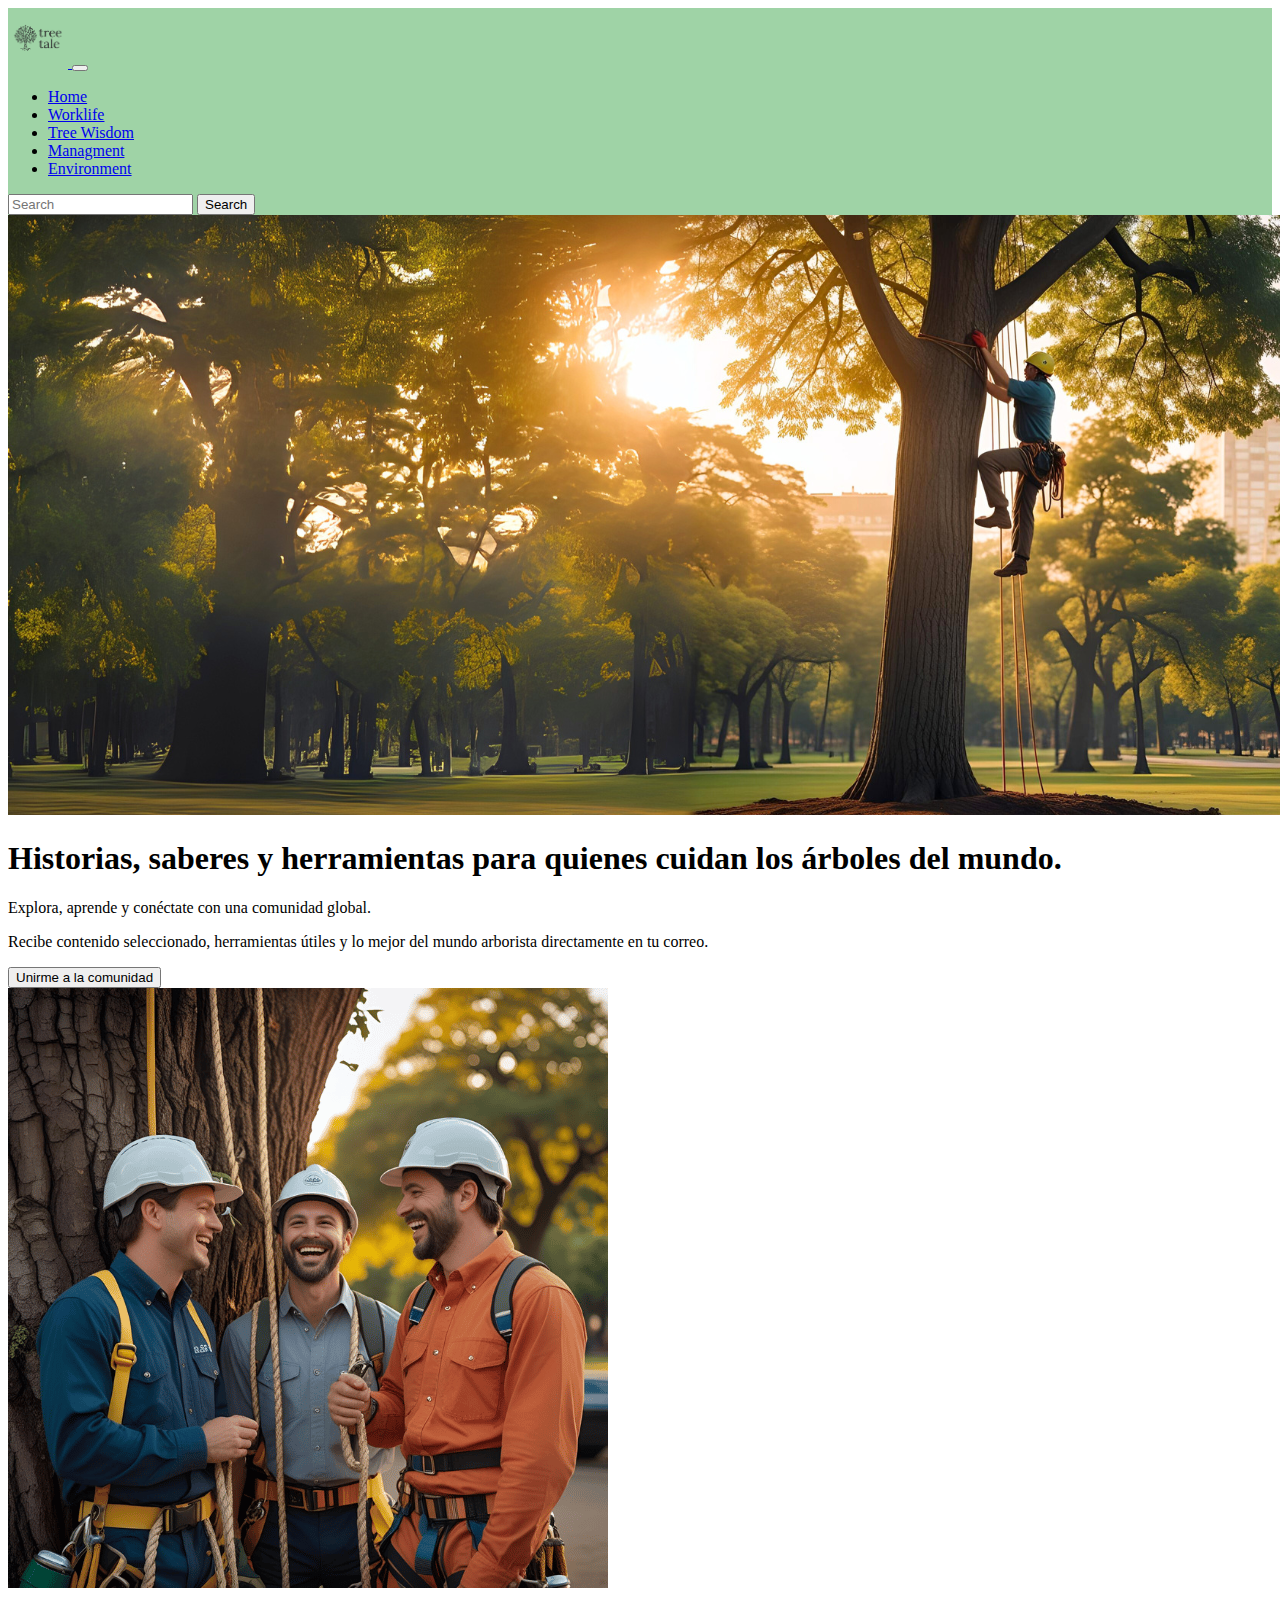
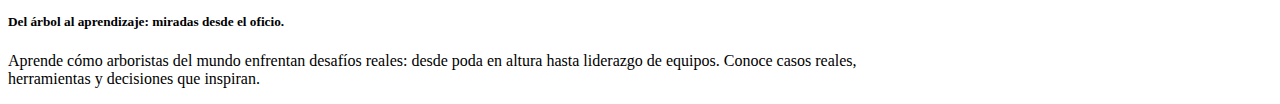
<file: index.html>
<!DOCTYPE html>
<html lang="en">
<head>
    <meta charset="UTF-8">
    <meta name="viewport" content="width=, initial-scale=1.0">
    <!--Bootstrap-->
    <link href="https://cdn.jsdelivr.net/npm/bootstrap@5.3.7/dist/css/bootstrap.min.css" rel="stylesheet" integrity="sha384-LN+7fdVzj6u52u30Kp6M/trliBMCMKTyK833zpbD+pXdCLuTusPj697FH4R/5mcr" crossorigin="anonymous">
    <!--ANIMATE-->
    <link rel="stylesheet" href="https://cdnjs.cloudflare.com/ajax/libs/animate.css/4.1.1/animate.min.css"/>
    <!--AOS-->
    <link href="https://unpkg.com/aos@2.3.1/dist/aos.css" rel="stylesheet">
    <!--CSS-->
    <link rel="stylesheet" href="./styles/styles.css">
    
    <title>Document</title>
</head>
<body>
   <header>
      <nav class="navbar navbar-expand-lg bg-estilo-jesu">
        <div class="container-fluid">
          <a class="navbar-brand" href="#">
          <img class="logo-navbar" src="./assets/TreeTale_Logo.png" alt="TreeTale_Logo">
          </a>
         <button class="navbar-toggler" type="button" data-bs-toggle="collapse" data-bs-target="#navbarSupportedContent"   aria-controls="navbarSupportedContent" aria-expanded="false" aria-label="Toggle navigation">
          <span class="navbar-toggler-icon"></span>
         </button>
          <div class="collapse navbar-collapse" id="navbarSupportedContent">
            <ul class="navbar-nav me-auto mb-2 mb-lg-0">
             <li class="nav-item">
               <a class="nav-link active" aria-current="page" href="#">Home</a>
             </li>
             <li class="nav-item">
               <a class="nav-link" href="./pages/worklife.html">Worklife</a>
             </li>
             <li class="nav-item">
               <a class="nav-link" href="./pages/treeWisdom.html">Tree Wisdom</a>
             </li>
             <li class="nav-item">
               <a class="nav-link" href="./pages/managment.html">Managment</a>
             </li>
             <li class="nav-item">
               <a class="nav-link" href="./pages/environment.html">Environment</a>
             </li>
            </ul>
            <form class="d-flex boton-search" role="search">
              <input class="form-control me-2 boton-search" type="search" placeholder="Search" aria-label="Search"/>
              <button class="btn btn-outline-success boton-search" type="submit">Search</button>
            </form>
          </div>
        </div>
      </nav>
    </header>
    <main>
      <div class="card text-bg-dark mb-5">
        <img src="./assets/banner TreeTale.png" class="imagen-banner" alt="treeclimber_image">
        <div class="card-img-overlay">
         <h1 class="card-title">Historias, saberes y herramientas para quienes cuidan los árboles del mundo.</h1>
         <p class="card-text">Explora, aprende y conéctate con una comunidad global.</p>
        </div>
      </div>
      <!-- esto de abajo hace referencia a la pestaña worklife. Ambas cosas las meti en un div, ver si esta bien o si no sacarlo-->
      <div>
        <p class="text-center">Recibe contenido seleccionado, herramientas útiles y lo mejor del mundo arborista directamente en tu correo.</p>
        <div class="d-grid gap-2 col-6 mx-auto">
         <button class="btn btn-primary w-50 mx-auto" type="button">Unirme a la comunidad</button>
        </div>
      </div>

      <div class="card mb-5 mt-5 mx-auto" style="max-width: 850px;">
        <div class="row g-0">
          <div class="col-md-6">
           <img src="./assets/Arboristas-tres-parque.png" class="img-fluid rounded-start" alt="arboristas-en-parque">
          </div>
          <div class="col-md-6">
            <div class="card-body">
             <h5 class="card-title">Del árbol al aprendizaje: miradas desde el oficio.</h5>
             <p class="card-text">Aprende cómo arboristas del mundo enfrentan desafíos reales: desde poda en altura hasta liderazgo de equipos. Conoce casos reales, herramientas y decisiones que inspiran.</p>
            </div>
          </div>
        </div>
      </div>
 

      
    </main>
    <footer>

    </footer>
    </div>

    <!--Bootstrap JS-->
    <script src="https://cdn.jsdelivr.net/npm/bootstrap@5.3.7/dist/js/bootstrap.bundle.min.js" integrity="sha384-ndDqU0Gzau9qJ1lfW4pNLlhNTkCfHzAVBReH9diLvGRem5+R9g2FzA8ZGN954O5Q" crossorigin="anonymous"></script>
    <!--AOS-->
    <script src="https://unpkg.com/aos@2.3.1/dist/aos.js"></script>
    <script>
      AOS.init();
    </script>
</body>
</html>
</file>
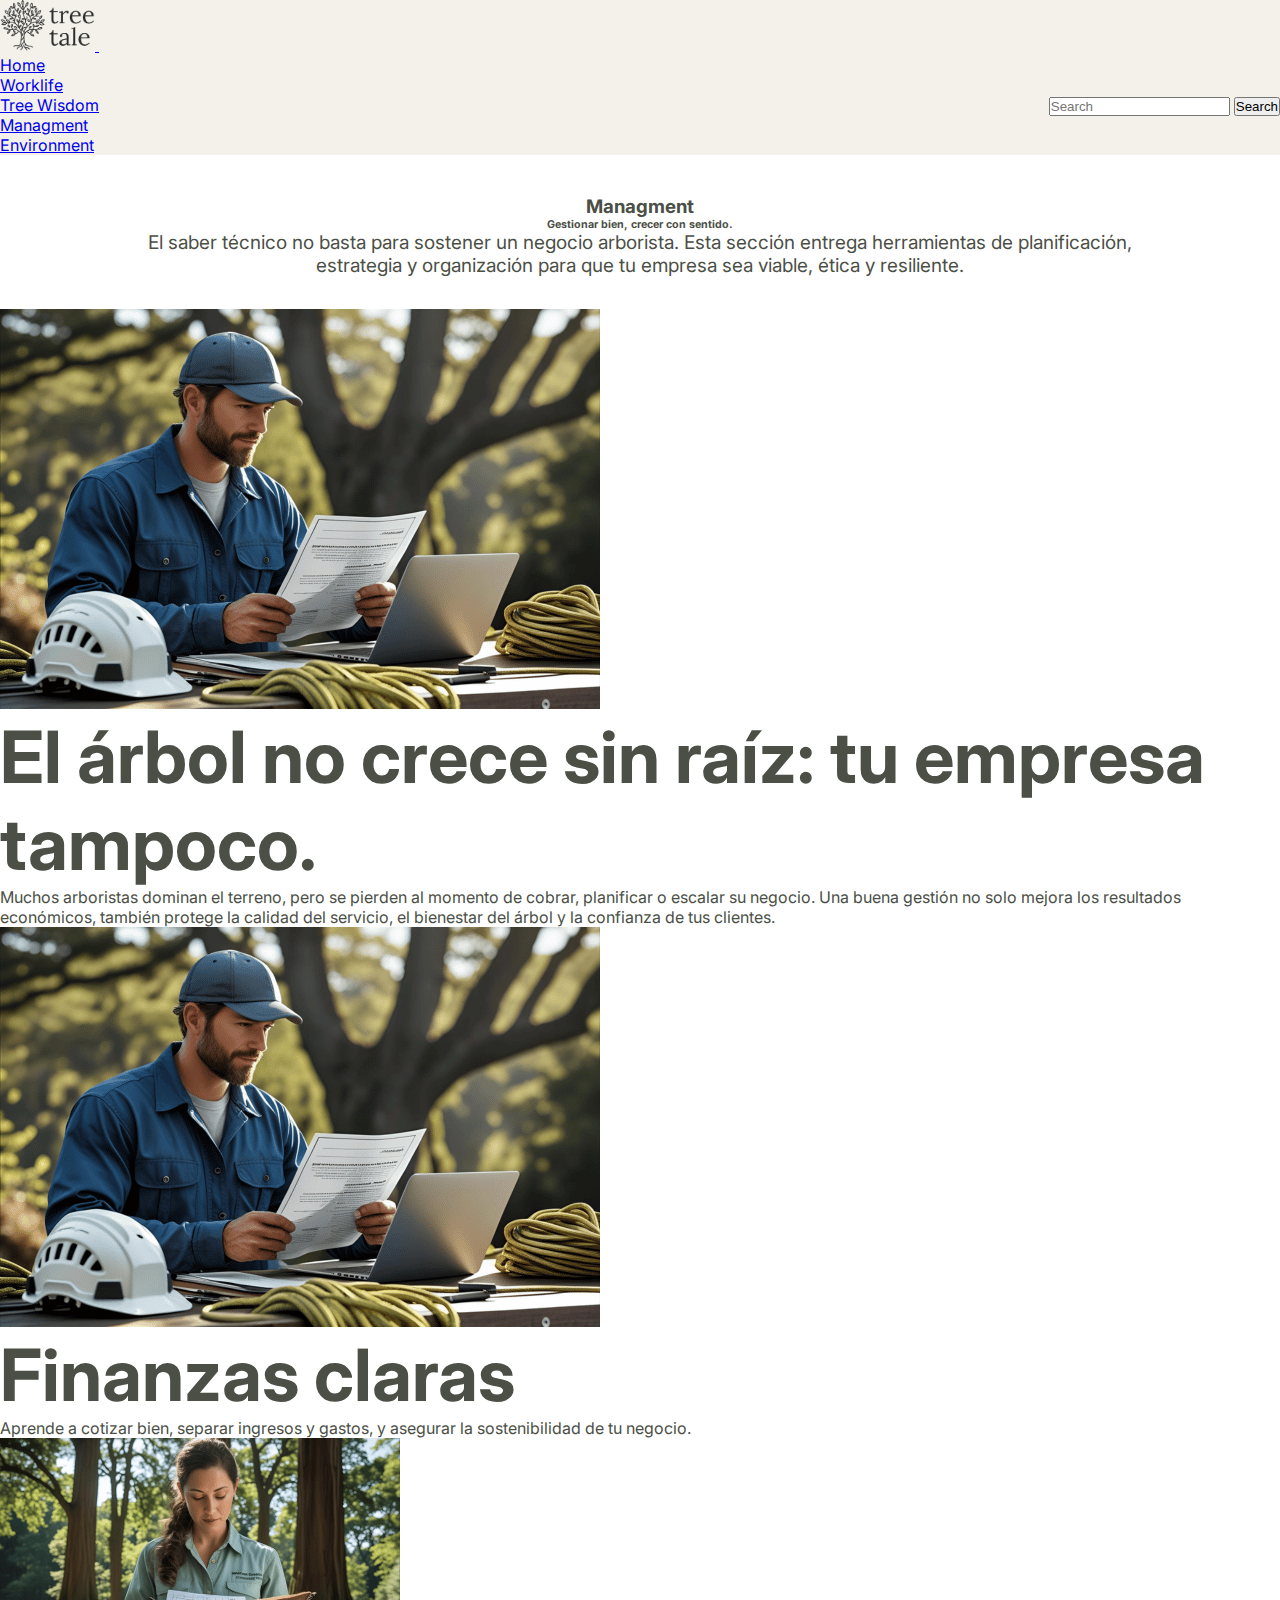
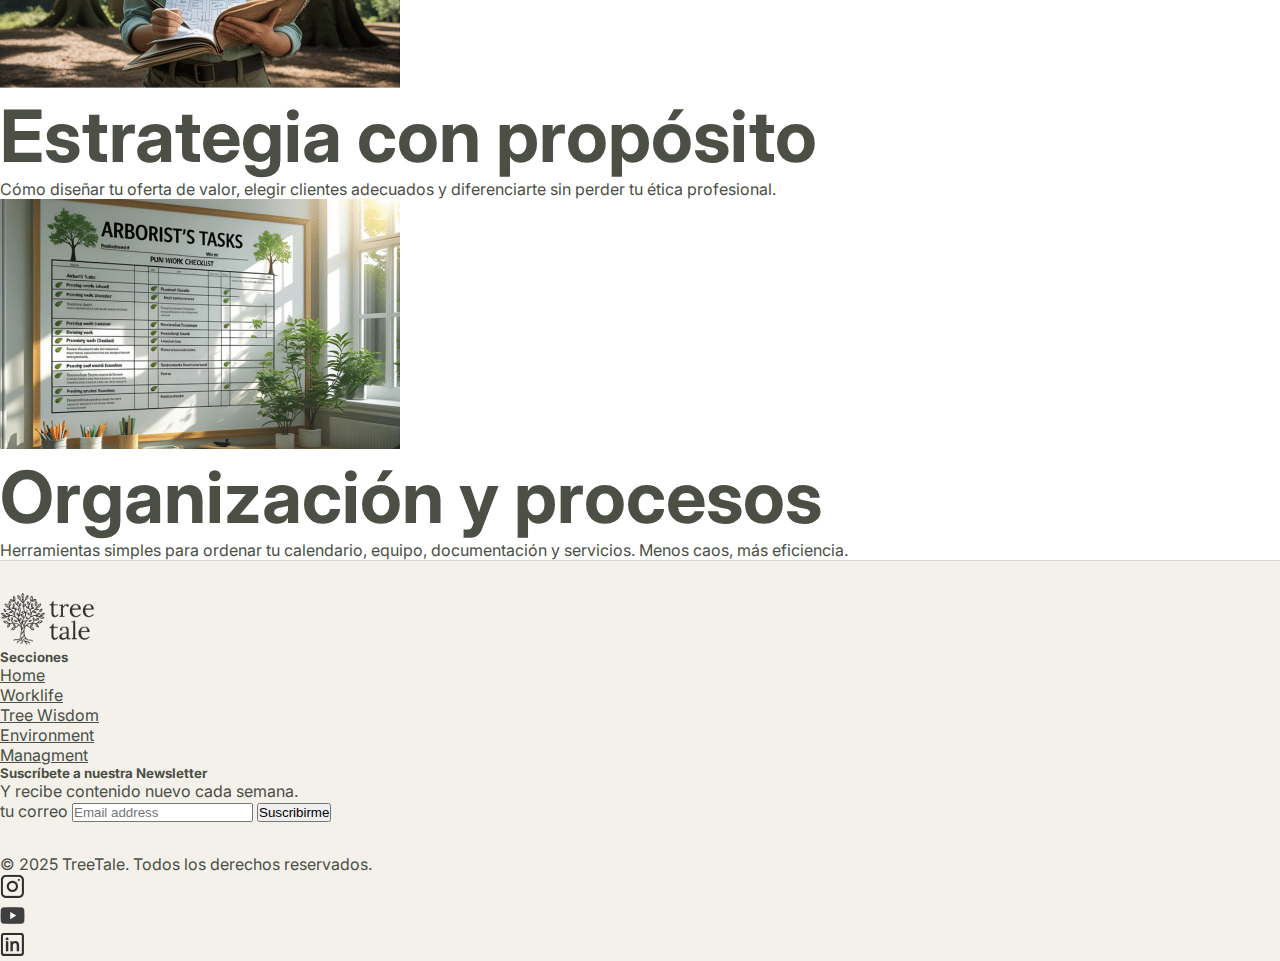
<file: pages/managment.html>
<!DOCTYPE html>
<html lang="en">

<head>
    <meta charset="UTF-8">
    <meta name="viewport" content="width=device-width, initial-scale=1.0">
    <!--Bootstrap-->
    <link href="https://cdn.jsdelivr.net/npm/bootstrap@5.3.7/dist/css/bootstrap.min.css" rel="stylesheet"
        integrity="sha384-LN+7fdVzj6u52u30Kp6M/trliBMCMKTyK833zpbD+pXdCLuTusPj697FH4R/5mcr" crossorigin="anonymous">
    <!--ANIMATE-->
    <link rel="stylesheet" href="https://cdnjs.cloudflare.com/ajax/libs/animate.css/4.1.1/animate.min.css" />
    <!--AOS-->
    <link href="https://unpkg.com/aos@2.3.1/dist/aos.css" rel="stylesheet">
    <!--CSS-->
    <link rel="stylesheet" href="../styles/style.css">
    <title>Document</title>
</head>

<body>
    <header>
        <nav class="navbar navbar-expand-lg bg-estilo-jesu">
            <div class="container-fluid">
                <a class="navbar-brand" href="#">
                    <img class="logo-navbar" src="../assets/Logo-Tree-Tale.png" alt="Logo-TreeTale">
                </a>
                <button class="navbar-toggler" type="button" data-bs-toggle="collapse"
                    data-bs-target="#navbarSupportedContent" aria-controls="navbarSupportedContent"
                    aria-expanded="false" aria-label="Toggle navigation">
                    <span class="navbar-toggler-icon"></span>
                </button>
                <div class="collapse navbar-collapse" id="navbarSupportedContent">
                    <ul class="navbar-nav me-auto mb-2 mb-lg-0">
                        <li class="nav-item">
                            <a class="nav-link" href="../index.html">Home</a>
                        </li>
                        <li class="nav-item">
                            <a class="nav-link" href="./worklife.html">Worklife</a>
                        </li>
                        <li class="nav-item">
                            <a class="nav-link" href="./treeWisdom.html">Tree Wisdom</a>
                        </li>
                        <li class="nav-item">
                            <a class="nav-link active" aria-current="page" href="#">Managment</a>
                        </li>
                        <li class="nav-item">
                            <a class="nav-link" href="./environment.html">Environment</a>
                        </li>
                    </ul>
                    <form class="d-flex boton-search" role="search">
                        <input class="form-control me-2 boton-search" type="search" placeholder="Search"
                            aria-label="Search" />
                        <button class="btn btn-outline-success boton-search" type="submit">Search</button>
                    </form>
                </div>
            </div>
        </nav>
    </header>
    <main>
        <div class="container titulo-page">
            <h3>Managment</h3>
            <h6>Gestionar bien, crecer con sentido.</h6>
            <p>El saber técnico no basta para sostener un negocio arborista. Esta sección entrega herramientas de
                planificación, estrategia y organización para que tu empresa sea viable, ética y resiliente.</p>
        </div>
        <div class="card card-estilo-jesu mb-5 mt-5 mx-auto">
            <div class="row g-0">
                <div class="col-md-6">
                    <img src="../assets/arborista-managment.png" class="img-fluid rounded-start"
                        alt="arborista sentado en su escritorio al aire libre revisando papeles administrativos">
                </div>
                <div class="col-md-6 d-flex texto-card-jesu">
                    <div class="card-body">
                        <h5 class="card-title">El árbol no crece sin raíz: tu empresa tampoco.</h5>
                        <p class="card-text">Muchos arboristas dominan el terreno, pero se pierden al momento de cobrar,
                            planificar o escalar su negocio. Una buena gestión no solo mejora los resultados económicos,
                            también protege la calidad del servicio, el bienestar del árbol y la confianza de tus
                            clientes.</p>
                    </div>
                </div>
            </div>
        </div>
        <div class="container py-5">
            <div class="row row-cols-1 row-cols-md-3 g-4">
                <div class="col">
                    <div class="card h-100">
                        <img src="../assets/arborista-managment.png" class="card-img-top" alt="">
                        <div class="card-body">
                            <h5 class="card-title">Finanzas claras</h5>
                            <p class="card-text">Aprende a cotizar bien, separar ingresos y gastos, y asegurar la
                                sostenibilidad de tu negocio.</p>
                        </div>
                    </div>
                </div>
                <div class="col">
                    <div class="card h-100">
                        <img src="../assets/mapa-mental-managment.png" class="card-img-top" alt="">
                        <div class="card-body">
                            <h5 class="card-title">Estrategia con propósito</h5>
                            <p class="card-text">Cómo diseñar tu oferta de valor, elegir clientes adecuados y
                                diferenciarte sin perder tu ética profesional.</p>
                        </div>
                    </div>
                </div>
                <div class="col">
                    <div class="card h-100">
                        <img src="../assets/tasks-managment.png" class="card-img-top" alt="">
                        <div class="card-body">
                            <h5 class="card-title">Organización y procesos</h5>
                            <p class="card-text">Herramientas simples para ordenar tu calendario, equipo, documentación
                                y servicios. Menos caos, más eficiencia.</p>
                        </div>
                    </div>
                </div>
            </div>

    </main>
    <footer class="py-5 estilo-footer-jesu">
        <div class="container">
            <div class="row">
                <!--Logo-->
                <div class="col-6 col-md-2 mb-3">
                    <img class="logo-navbar" src="../assets/Logo-Tree-Tale.png" alt="Logo-TreeTale">
                </div>
                <!--Links-->
                <div class="col-6 col-md-2 mb-3">
                    <h5>Secciones</h5>
                    <ul class="nav flex-column">
                        <li class="nav-item mb-2">
                            <a href="../index.html" class="nav-link p-0 text-body-secondary">Home</a>
                        </li>
                        <li class="nav-item mb-2">
                            <a href="./worklife.html" class="nav-link p-0 text-body-secondary">Worklife</a>
                        </li>
                        <li class="nav-item mb-2">
                            <a href="./treeWisdom.html" class="nav-link p-0 text-body-secondary">Tree Wisdom</a>
                        </li>
                        <li class="nav-item mb-2">
                            <a href="./environment.html" class="nav-link p-0 text-body-secondary">Environment</a>
                        </li>
                        <li class="nav-item mb-2">
                            <a href="#" class="nav-link p-0 text-body-secondary">Managment</a>
                        </li>
                    </ul>
                </div>
                <!--Newsletter-->
                <div class="col-md-5 offset-md-1 mb-3">
                    <form>
                        <h5>Suscríbete a nuestra Newsletter</h5>
                        <p>Y recibe contenido nuevo cada semana.</p>
                        <div class="d-flex flex-column flex-sm-row w-100 gap-2"> <label for="newsletter1"
                                class="visually-hidden">tu
                                correo</label> <input id="newsletter1" type="email" class="form-control"
                                placeholder="Email address">
                            <button class="btn btn-estilo-jesu" type="button">Suscribirme</button>
                        </div>
                    </form>
                </div>
            </div>
            <!--Parte de abajo-->
            <div class="container d-flex flex-column flex-sm-row justify-content-between py-4 my-4 border-top">
                <p>© 2025 TreeTale. Todos los derechos reservados.</p>
                <ul class="list-unstyled d-flex">
                    <li class="ms-3">
                        <a class="link-body-emphasis" href="./assets/instagram-logo.png" aria-label="Instagram">
                            <img src="../assets/instagram-logo.png" alt="Instagram-logo">
                        </a>
                    </li>
                    <li class="ms-3">
                        <a class="link-body-emphasis" href="#" aria-label="Youtube">
                            <img src="../assets/youtube-logo.png" alt="youtube-logo">
                        </a>
                    </li>
                    <li class="ms-3">
                        <a class="link-body-emphasis" href="#" aria-label="Linkedin">
                            <img src="../assets/linkedin-logo.png" alt="linkedin-logo">
                        </a>
                    </li>
                </ul>
            </div>
        </div>
    </footer>
    <!--Bootstrap JS-->
    <script src="https://cdn.jsdelivr.net/npm/bootstrap@5.3.7/dist/js/bootstrap.bundle.min.js"
        integrity="sha384-ndDqU0Gzau9qJ1lfW4pNLlhNTkCfHzAVBReH9diLvGRem5+R9g2FzA8ZGN954O5Q"
        crossorigin="anonymous"></script>
    <!--AOS-->
    <script src="https://unpkg.com/aos@2.3.1/dist/aos.js"></script>
    <script>
        AOS.init();
    </script>
</body>

</html>
</file>
<file: styles/styles.css>
.logo-navbar{
    width: 60px

}
.bg-estilo-jesu{
    background-color: rgb(159, 211, 166);
}
.boton-search{
    color: black;
}
</file>
<file: styles/style.css>
@charset "UTF-8";
@import url("https://fonts.googleapis.com/css2?family=Inter:ital,opsz,wght@0,14..32,100..900;1,14..32,100..900&display=swap");
* {
  margin: 0;
  padding: 0;
  box-sizing: border-box;
}

html {
  font-family: "Inter", sans-serif;
}

body {
  color: #4B4F46;
  background: #fff;
}

.bg-estilo-jesu {
  background-color: #F3F1EA;
}

.logo-navbar {
  width: 95px;
}

/* Buscador  */
.buscador {
  padding: 0.55rem 0.9rem;
  border: 1px solid #D7D7D7;
  border-radius: 9999px;
  background-color: #fff;
  min-width: 220px;
  line-height: 1.2;
}

.buscador:focus {
  border-color: #5A8BA0;
  box-shadow: 0 0 0 0.2rem rgba(90, 139, 160, 0.25);
  outline: none;
}

.nav-search {
  display: flex;
  gap: 0.75rem;
  align-items: center;
}

.nav-search .boton-secundario {
  border-radius: 9999px;
  padding: 0.55rem 1rem;
}

@media (min-width: 992px) {
  .navbar .navbar-collapse {
    display: flex !important;
    align-items: center;
    justify-content: space-between;
    gap: 1rem;
  }
  .navbar .nav-search {
    margin-left: auto;
  }
  .navbar .navbar-nav {
    gap: 0.5rem;
  }
}
@media (max-width: 991.98px) {
  .navbar .nav-search {
    width: 100%;
    margin-top: 0.75rem;
  }
  .navbar .nav-search .buscador {
    flex: 1 1 auto;
    min-width: 0;
  }
}
.navbar {
  --bs-navbar-toggler-icon-bg: url("data:image/svg+xml,%3csvg xmlns='http://www.w3.org/2000/svg' viewBox='0 0 30 30'%3e%3cpath stroke='rgba(0,0,0,0.75)' stroke-linecap='round' stroke-miterlimit='10' stroke-width='2' d='M4 7h22M4 15h22M4 23h22'/%3e%3c/svg%3e");
}

.navbar .navbar-toggler-icon {
  background-image: var(--bs-navbar-toggler-icon-bg);
}

.boton, .boton-secundario, .boton-primario {
  display: inline-block;
  padding: 0.65rem 1.25rem;
  border: 1px solid transparent;
  border-radius: 0.375rem;
  font-weight: 600;
  color: #fff;
  text-align: center;
  line-height: 1.2;
  cursor: pointer;
  transition: background-color 0.2s ease, border-color 0.2s ease, box-shadow 0.2s ease, transform 0.02s ease;
  text-decoration: none;
}

.boton:focus-visible, .boton-secundario:focus-visible, .boton-primario:focus-visible {
  outline: 0;
  box-shadow: 0 0 0 0.2rem rgba(90, 139, 160, 0.35);
}

/* Click */
.boton:active, .boton-secundario:active, .boton-primario:active {
  transform: translateY(1px);
}

/* Estado disabled */
.boton:disabled, .boton-secundario:disabled, .boton-primario:disabled,
.boton[disabled],
[disabled].boton-secundario,
[disabled].boton-primario,
.boton.is-disabled,
.is-disabled.boton-secundario,
.is-disabled.boton-primario {
  opacity: 0.6;
  cursor: not-allowed;
  pointer-events: none;
}

/* Botón Primario */
.boton-primario {
  background-color: #2E7D5E;
  border-color: transparent;
}

.boton-primario:hover {
  background-color: #25664D;
}

.boton-primario:active {
  background-color: #1C523C;
}

/* Botón Secundario */
.boton-secundario {
  background-color: #5A8BA0;
  border-color: #D7D7D7;
}

.boton-secundario:hover {
  background-color: #476D82;
}

.boton-secundario:active {
  background-color: #375368;
}

/* Texto en cards con imagen + texto */
.texto-card-jesu {
  align-items: center;
}

/* Banner principal */
.banner-estilo-jesu {
  border: #F3F1EA;
}

.texto-card-banner {
  display: flex;
  flex-direction: column;
  justify-content: center;
  align-items: flex-start;
  padding-left: 2rem;
  max-width: 60%;
}

.card-title {
  font-size: 4.5rem;
}

.titulo-h1 {
  color: white;
}

/* Tabla */
.tabla-estilo {
  max-width: 1200px;
  margin: 0 auto;
  padding: 2rem 2rem;
}
.tabla-estilo table {
  width: 100%;
  border-collapse: separate;
  border-spacing: 0 1rem;
}
.tabla-estilo th {
  font-size: 34px;
  font-weight: 600;
  color: #4B4F46;
  padding-bottom: 1rem;
}
.tabla-estilo td {
  padding: 1rem;
  vertical-align: top;
}
.tabla-estilo td h3 {
  font-size: 27px;
  margin-bottom: 0.5rem;
  color: #4B4F46;
}
.tabla-estilo td p {
  font-size: 19px;
  line-height: 1.5;
  color: #4B4F46;
}

/* Encabezado de las paginas */
.titulo-page {
  text-align: center;
  margin: 2.5rem auto 2rem;
  max-width: 1000px;
  color: #4B4F46;
}
.titulo-page h2 {
  font-size: 3.5rem;
  margin-bottom: 2rem;
}
.titulo-page p {
  font-size: 19px;
}

.seccion-contenedor {
  max-width: 1200px;
  margin: 0 auto;
  padding: 3rem 1rem;
}

.seccion-cabecera {
  text-align: center;
  margin-bottom: 2rem;
}

/* Bloque texto + botón con fondo */
.info-card-container {
  display: flex;
  flex-direction: column;
  justify-content: center;
  align-items: center;
  text-align: center;
  background-color: #E8F0ED;
  width: 100%;
  min-height: 300px;
}
.info-card-container .info-card {
  display: flex;
  flex-direction: column;
  justify-content: center;
  align-items: center;
  color: #4B4F46;
  width: 100%;
  max-width: 1150px;
  margin: 0 auto;
}
.info-card-container .info-card h3 {
  font-size: 35px;
  margin: 9px;
}
.info-card-container .info-card p {
  font-size: 19px;
  margin: 9px;
}
.info-card-container .info-card .boton-primario {
  margin: 15px;
}

/* Mismo bloque sin fondo */
.info-card-container-sf {
  display: flex;
  flex-direction: column;
  justify-content: center;
  align-items: center;
  text-align: center;
  width: 100%;
  min-height: 300px;
}
.info-card-container-sf .info-card {
  display: flex;
  flex-direction: column;
  justify-content: center;
  align-items: center;
  color: #4B4F46;
  width: 100%;
  max-width: 1150px;
  margin: 0 auto;
}
.info-card-container-sf .info-card h3 {
  font-size: 35px;
  margin: 9px;
}
.info-card-container-sf .info-card p {
  font-size: 19px;
  margin: 9px;
}
.info-card-container-sf .info-card .boton-primario {
  margin: 15px;
}

/* Card mediana (img + texto) */
.card-mediana {
  max-width: 1200px;
  width: 100%;
  margin: 4rem auto;
  border-radius: 20px;
  overflow: hidden;
  box-shadow: 0 4px 10px rgba(0, 0, 0, 0.1);
  border: 1px solid #E8E8E8;
  color: #4B4F46;
  background-color: #F3F1EA;
}
.card-mediana .row {
  align-items: stretch;
}
.card-mediana img {
  width: 100%;
  height: 100%;
  object-fit: cover;
  display: block;
}
.card-mediana .card-body {
  padding: 3rem;
}
.card-mediana .card-body h3 {
  font-size: 35px;
}
.card-mediana .card-body p {
  font-size: 19px;
  margin-top: 20px;
}

/* Card horizontal (imagen arriba + texto al centro) */
.card-horizontal {
  width: 100%;
  border: none;
  border-radius: 0;
  overflow: hidden;
  text-align: center;
}
.card-horizontal .card-img-top {
  width: 100%;
  height: auto;
  display: block;
}
.card-horizontal .card-body {
  display: flex;
  flex-direction: column;
  justify-content: center;
  align-items: center;
  padding: 4rem;
  background-color: #fff;
  color: #4B4F46;
}
.card-horizontal .card-body h3 {
  font-size: 35px;
  margin-bottom: 1.5rem;
}
.card-horizontal .card-body p {
  font-size: 19px;
  margin-bottom: 1.5rem;
}
.card-horizontal .card-body .boton-primario {
  margin-top: 1.5rem;
  margin-bottom: 1rem;
}

/* Cards pequeñas */
.card-para-blogs {
  padding: 2rem;
}
.card-para-blogs header {
  margin: 1rem;
  text-align: center;
}
.card-para-blogs header h2 {
  text-transform: uppercase;
  font-size: 2rem;
  font-weight: 600;
  color: #4B4F46;
  margin-bottom: 1.5rem;
}
.card-para-blogs header p {
  font-size: 19px;
  color: #4B4F46;
  margin-bottom: 3rem;
  max-width: 1200px;
}
.card-para-blogs .card-jesu {
  border-radius: 20px;
  overflow: hidden;
  box-shadow: 0 4px 10px rgba(0, 0, 0, 0.1);
  border: 1px solid #E8E8E8;
  background-color: #F3F1EA;
  color: #4B4F46;
}
.card-para-blogs .card-jesu .card-body-jesu {
  padding: 1.5rem;
}
.card-para-blogs .card-jesu .card-body-jesu .card-title {
  font-size: 35px;
}
.card-para-blogs .card-jesu .card-body-jesu .card-text {
  font-size: 19px;
  margin-top: 20px;
}

/* Cards pequeñas solo título (worklife) */
.container header {
  margin: 1rem;
  text-align: center;
}
.container header .seccion-titulo {
  text-transform: uppercase;
  font-size: 2rem;
  font-weight: 600;
  color: #4B4F46;
  margin-bottom: 1.5rem;
}
.container header .seccion-subtitulo {
  font-size: 19px;
  color: #4B4F46;
  margin-bottom: 3rem;
  max-width: 1200px;
}
.container .row .col .card-chica {
  border-radius: 20px;
  overflow: hidden;
  box-shadow: 0 4px 10px rgba(0, 0, 0, 0.1);
  border: 1px solid #E8E8E8;
  background-color: #F3F1EA;
  color: #4B4F46;
}
.container .row .col .card-chica .card-title {
  font-size: 30px;
}

/* Card con texturas (environment) */
.card-texturas {
  background-color: #fff;
  border-radius: 20px;
  border: 1px solid #E8E8E8;
  box-shadow: 0 4px 10px rgba(0, 0, 0, 0.1);
  overflow: hidden;
  margin: 0 auto 1.5rem;
  max-width: 1200px;
}
.card-texturas .card-body {
  padding: 1.5rem;
  color: #4B4F46;
}
.card-texturas .card-body .card-title {
  font-size: 40px;
}
.card-texturas .card-body .card-text {
  font-size: 22px;
}

/* Card CTA final (environment) */
.card-btn {
  background-color: #E8F0ED;
  color: #4B4F46;
  border-radius: 20px;
  overflow: hidden;
  box-shadow: 0 4px 10px rgba(0, 0, 0, 0.1);
  border: 1px solid #E8E8E8;
  max-width: 1200px;
  text-align: center;
  margin: 4rem auto;
}
.card-btn .card-body {
  padding: 2rem;
}
.card-btn .card-body .card-title {
  font-size: 40px;
}

.seccion-titulo {
  text-transform: uppercase;
  font-size: 2rem;
  font-weight: 600;
  color: #4B4F46;
  margin-bottom: 1.5rem;
}

.seccion-subtitulo {
  font-size: 19px;
  color: #4B4F46;
  margin-bottom: 3rem;
  max-width: 1200px;
  margin-left: auto;
  margin-right: auto;
}

/* Cards pequeñas (solo título) */
.card-chica {
  border-radius: 20px;
  overflow: hidden;
  box-shadow: 0 4px 10px rgba(0, 0, 0, 0.1);
  border: 1px solid #E8E8E8;
  background-color: #F3F1EA;
  color: #4B4F46;
}
.card-chica .card-title {
  font-size: 30px;
}

/* Carrusel de cards (Management)  */
.carrusel-jesu {
  --carrusel-max: 960px;
  --control-gap: 50px;
  position: relative;
  overflow: visible;
  padding: 2rem 0;
  /* Cards de carrusel */
  /* Flechas */
}
.carrusel-jesu .carrusel-contenedor {
  max-width: var(--carrusel-max);
  margin: 0 auto;
  padding: 0 1rem;
}
.carrusel-jesu .card {
  margin: 0;
  color: #4B4F46;
  border: 1px solid #E8E8E8;
  border-radius: 20px;
  overflow: hidden;
  box-shadow: 0 4px 10px rgba(0, 0, 0, 0.1);
}
.carrusel-jesu .card .card-header {
  font-size: 25px;
  font-weight: 600;
  background-color: #fff;
  padding: 1rem 1.5rem;
}
.carrusel-jesu .card .card-body {
  font-size: 19px;
  background-color: #fff;
  padding: 1rem 1.5rem;
}
.carrusel-jesu .card .card-body .blockquote-footer {
  margin-top: 1.5rem;
}
.carrusel-jesu .icono {
  background-color: #2E7D5E;
}
.carrusel-jesu .carousel-control-prev,
.carrusel-jesu .carousel-control-next {
  width: auto;
  opacity: 0.95;
  transition: opacity 0.2s ease, transform 0.2s ease;
  top: 50%;
  transform: translateY(-50%);
}
.carrusel-jesu .carousel-control-prev {
  left: calc(50% - var(--carrusel-max) / 2 - var(--control-gap));
}
.carrusel-jesu .carousel-control-next {
  right: calc(50% - var(--carrusel-max) / 2 - var(--control-gap));
}
.carrusel-jesu .carousel-control-prev-icon,
.carrusel-jesu .carousel-control-next-icon {
  width: 2.5rem;
  height: 2.5rem;
  border-radius: 9999px;
}

@media (max-width: 992px) {
  .carrusel-jesu {
    --carrusel-max: 820px;
    --control-gap: 16px;
  }
}
@media (max-width: 768px) {
  .carrusel-jesu {
    --carrusel-max: 640px;
    --control-gap: 12px;
  }
  .carrusel-jesu .carousel-control-prev,
  .carrusel-jesu .carousel-control-next {
    left: 0.5rem;
    right: 0.5rem;
  }
  .carrusel-jesu .carousel-control-prev {
    left: 0.5rem;
  }
  .carrusel-jesu .carousel-control-next {
    right: 0.5rem;
  }
  .carrusel-jesu .carousel-control-prev-icon,
  .carrusel-jesu .carousel-control-next-icon {
    width: 2.25rem;
    height: 2.25rem;
  }
}
@media (max-width: 576px) {
  .carrusel-jesu {
    --carrusel-max: 100%;
    --control-gap: 8px;
  }
  .carrusel-jesu .carrusel-contenedor {
    padding: 0 0.75rem;
  }
  .carrusel-jesu .carousel-control-prev,
  .carrusel-jesu .carousel-control-next {
    left: 0.25rem;
    right: 0.25rem;
  }
  .carrusel-jesu .carousel-control-prev-icon,
  .carrusel-jesu .carousel-control-next-icon {
    width: 2rem;
    height: 2rem;
  }
}
/* Carrusel tipo banner */
.carrusel-estilo {
  margin-top: 4rem;
  --alto-carrusel: clamp(260px, 56vh, 680px);
  position: relative;
  overflow: hidden;
}
.carrusel-estilo .carousel-inner {
  border-radius: 20px;
}
.carrusel-estilo .carousel-item {
  height: var(--alto-carrusel);
  background: #000;
}
.carrusel-estilo .carousel-item > img {
  display: block;
  width: 100%;
  height: 100%;
  object-fit: cover;
}
.carrusel-estilo .carousel-indicators {
  bottom: 12px;
}
.carrusel-estilo .j-esilo {
  bottom: 10%;
}
.carrusel-estilo .j-esilo h4 {
  font-size: 2.25rem;
  font-weight: 600;
}
.carrusel-estilo .j-esilo p {
  font-size: 1.25rem;
  font-weight: 400;
}

@media (max-width: 992px) {
  .carrusel-estilo {
    --alto-carrusel: clamp(240px, 48vh, 560px);
  }
  .carrusel-estilo .j-esilo {
    bottom: 8%;
  }
  .carrusel-estilo .j-esilo h4 {
    font-size: 1.9rem;
  }
  .carrusel-estilo .j-esilo p {
    font-size: 1.1rem;
  }
}
@media (max-width: 576px) {
  .carrusel-estilo {
    --alto-carrusel: clamp(220px, 42vh, 480px);
  }
  .carrusel-estilo .j-esilo {
    bottom: 6%;
  }
  .carrusel-estilo .j-esilo h4 {
    font-size: 1.4rem;
  }
  .carrusel-estilo .j-esilo p {
    font-size: 0.95rem;
  }
}
.estilo-footer-jesu {
  background-color: #F3F1EA;
  color: #4B4F46;
  border-top: 1px solid #D7D7D7;
  /* enlaces */
}
.estilo-footer-jesu .container {
  margin-top: 2rem;
}
.estilo-footer-jesu .logo-footer {
  max-width: 150px;
}
.estilo-footer-jesu h4 {
  font-size: 24px;
  font-weight: 600;
  margin-bottom: 1.2rem;
}
.estilo-footer-jesu .nav .nav-link {
  color: #4B4F46;
  padding: 0; /* reemplaza p-0 */
}
.estilo-footer-jesu .nav .nav-link:hover {
  color: #476D82;
}

/* franja inferior */
.footer-bottom {
  display: flex;
  flex-direction: column;
  gap: 1rem;
  justify-content: space-between;
  align-items: center;
  padding: 1.5rem 0;
  margin-top: 1.5rem;
  border-top: 1px solid #D7D7D7;
}
@media (min-width: 576px) {
  .footer-bottom {
    flex-direction: row;
  }
}
.footer-bottom ul {
  display: flex;
  gap: 0.75rem;
  margin: 0;
  padding: 0;
  list-style: none;
}
.footer-bottom a {
  color: inherit;
  text-decoration: none;
}

/*  ≤ 992px (lg)  */
@media (max-width: 992px) {
  /* Banner */
  .texto-card-banner {
    max-width: 70%;
    padding-left: 1.5rem;
  }
  .texto-card-banner .card-title {
    font-size: 3rem;
    line-height: 1.15;
  }
  /* Bloques de texto centrados */
  .info-card-container,
  .info-card-container-sf {
    height: auto;
    padding: 2rem 1.25rem;
  }
  .info-card-container .info-card,
  .info-card-container-sf .info-card {
    width: 100%;
    max-width: 900px;
  }
  /* Card mediana (img + texto) */
  .card-mediana {
    margin: 3rem auto;
  }
  .card-mediana .card-body {
    padding: 2.25rem;
  }
  .card-mediana .card-body h3 {
    font-size: 32px;
  }
  /* Tabla */
  .tabla-estilo {
    padding: 1.5rem 1rem;
  }
  .tabla-estilo th {
    font-size: 28px;
  }
  .tabla-estilo td h3 {
    font-size: 24px;
  }
  .tabla-estilo td p {
    font-size: 18px;
  }
  /* Card horizontal (banner inferior) */
  .card-horizontal .card-body {
    padding: 2.5rem;
  }
  .card-horizontal .card-body h3 {
    font-size: 32px;
  }
  /* Cards pequeñas */
  .card-para-blogs header h2,
  .seccion-titulo {
    font-size: 1.75rem;
  }
  .card-para-blogs header p,
  .seccion-subtitulo {
    font-size: 18px;
  }
  /* Carrusel captions grandes */
  .carrusel-estilo .j-esilo h4 {
    font-size: 36px;
  }
  .carrusel-estilo .j-esilo p {
    font-size: 24px;
  }
  /* Buscador del navbar */
  .buscador-form {
    gap: 0.5rem;
  }
  .buscador {
    min-width: 220px;
  }
}
/* ≤ 768px (md) */
@media (max-width: 768px) {
  /* Banner */
  .texto-card-banner {
    max-width: 85%;
    padding-left: 1rem;
  }
  .texto-card-banner .card-title {
    font-size: 2.25rem;
  }
  /* Encabezados de páginas */
  .titulo-page {
    padding: 0 1rem;
  }
  .titulo-page h2 {
    font-size: 2.25rem;
  }
  .titulo-page p {
    font-size: 18px;
  }
  /* Card mediana */
  .card-mediana .row {
    display: flex;
    flex-direction: column;
  }
  .card-mediana img {
    height: 280px;
    object-fit: cover;
  }
  .card-mediana .card-body {
    padding: 1.75rem;
  }
  .card-mediana .card-body h3 {
    font-size: 28px;
  }
  .card-mediana .card-body p {
    font-size: 18px;
  }
  /* Tabla */
  .tabla-estilo {
    padding: 1.25rem 0.75rem;
  }
  .tabla-estilo th {
    font-size: 24px;
  }
  .tabla-estilo td {
    padding: 0.75rem;
  }
  .tabla-estilo td h3 {
    font-size: 22px;
  }
  .tabla-estilo td p {
    font-size: 17px;
  }
  /* Card horizontal */
  .card-horizontal .card-body {
    padding: 2rem 1.25rem;
  }
  .card-horizontal .card-body h3 {
    font-size: 28px;
  }
  .card-horizontal .card-body p {
    font-size: 18px;
  }
  /* Cards pequeñas */
  .card-chica .card-title,
  .card-jesu .card-title {
    font-size: 26px;
  }
  /* Carrusel */
  .carrusel-jesu .container {
    max-width: 680px;
  }
  .carrusel-estilo .j-esilo h4 {
    font-size: 28px;
  }
  .carrusel-estilo .j-esilo p {
    font-size: 20px;
  }
  /* Footer */
  .estilo-footer-jesu .logo-footer {
    max-width: 120px;
  }
  .estilo-footer-jesu h4 {
    font-size: 22px;
  }
}
/* ≤ 576px (sm)*/
@media (max-width: 576px) {
  /* Banner*/
  .texto-card-banner {
    max-width: 92%;
    padding-left: 0.75rem;
    padding-right: 0.75rem;
  }
  .texto-card-banner .card-title {
    font-size: 1.9rem;
  }
  /* Botones */
  .boton-primario,
  .boton-secundario {
    width: 100%;
  }
  /* Bloques de texto */
  .info-card-container,
  .info-card-container-sf {
    padding: 1.5rem 1rem;
  }
  .info-card-container .info-card h3,
  .info-card-container-sf .info-card h3 {
    font-size: 28px;
  }
  .info-card-container .info-card p,
  .info-card-container-sf .info-card p {
    font-size: 17px;
  }
  /* Card mediana */
  .card-mediana {
    margin: 2rem auto;
  }
  .card-mediana img {
    height: 220px;
  }
  .card-mediana .card-body {
    padding: 1.25rem;
  }
  .card-mediana .card-body h3 {
    font-size: 24px;
  }
  .card-mediana .card-body p {
    font-size: 16.5px;
  }
  /* Tabla scroll horizontal */
  .tabla-estilo {
    padding: 1rem 0.5rem;
  }
  .tabla-estilo table {
    display: block;
    overflow-x: auto;
  }
  .tabla-estilo th {
    font-size: 20px;
    white-space: nowrap;
  }
  .tabla-estilo td h3 {
    font-size: 20px;
  }
  .tabla-estilo td p {
    font-size: 16px;
  }
  /* Cards pequeñas / blogs */
  .card-para-blogs {
    padding: 1rem;
  }
  .card-para-blogs header h2,
  .seccion-titulo {
    font-size: 1.5rem;
  }
  .card-para-blogs header p,
  .seccion-subtitulo {
    font-size: 16.5px;
  }
  /* Card horizontal */
  .card-horizontal .card-body {
    padding: 1.25rem;
  }
  .card-horizontal .card-body h3 {
    font-size: 24px;
  }
  .card-horizontal .card-body p {
    font-size: 16.5px;
  }
  /* Carruseles */
  .carrusel-estilo .j-esilo h4 {
    font-size: 22px;
  }
  .carrusel-estilo .j-esilo p {
    font-size: 16px;
  }
  /* Navbar */
  .buscador-form {
    flex-direction: column;
    align-items: stretch;
    gap: 0.5rem;
  }
  .buscador {
    width: 100%;
    min-width: 0;
  }
}

/*# sourceMappingURL=style.css.map */
</file>
